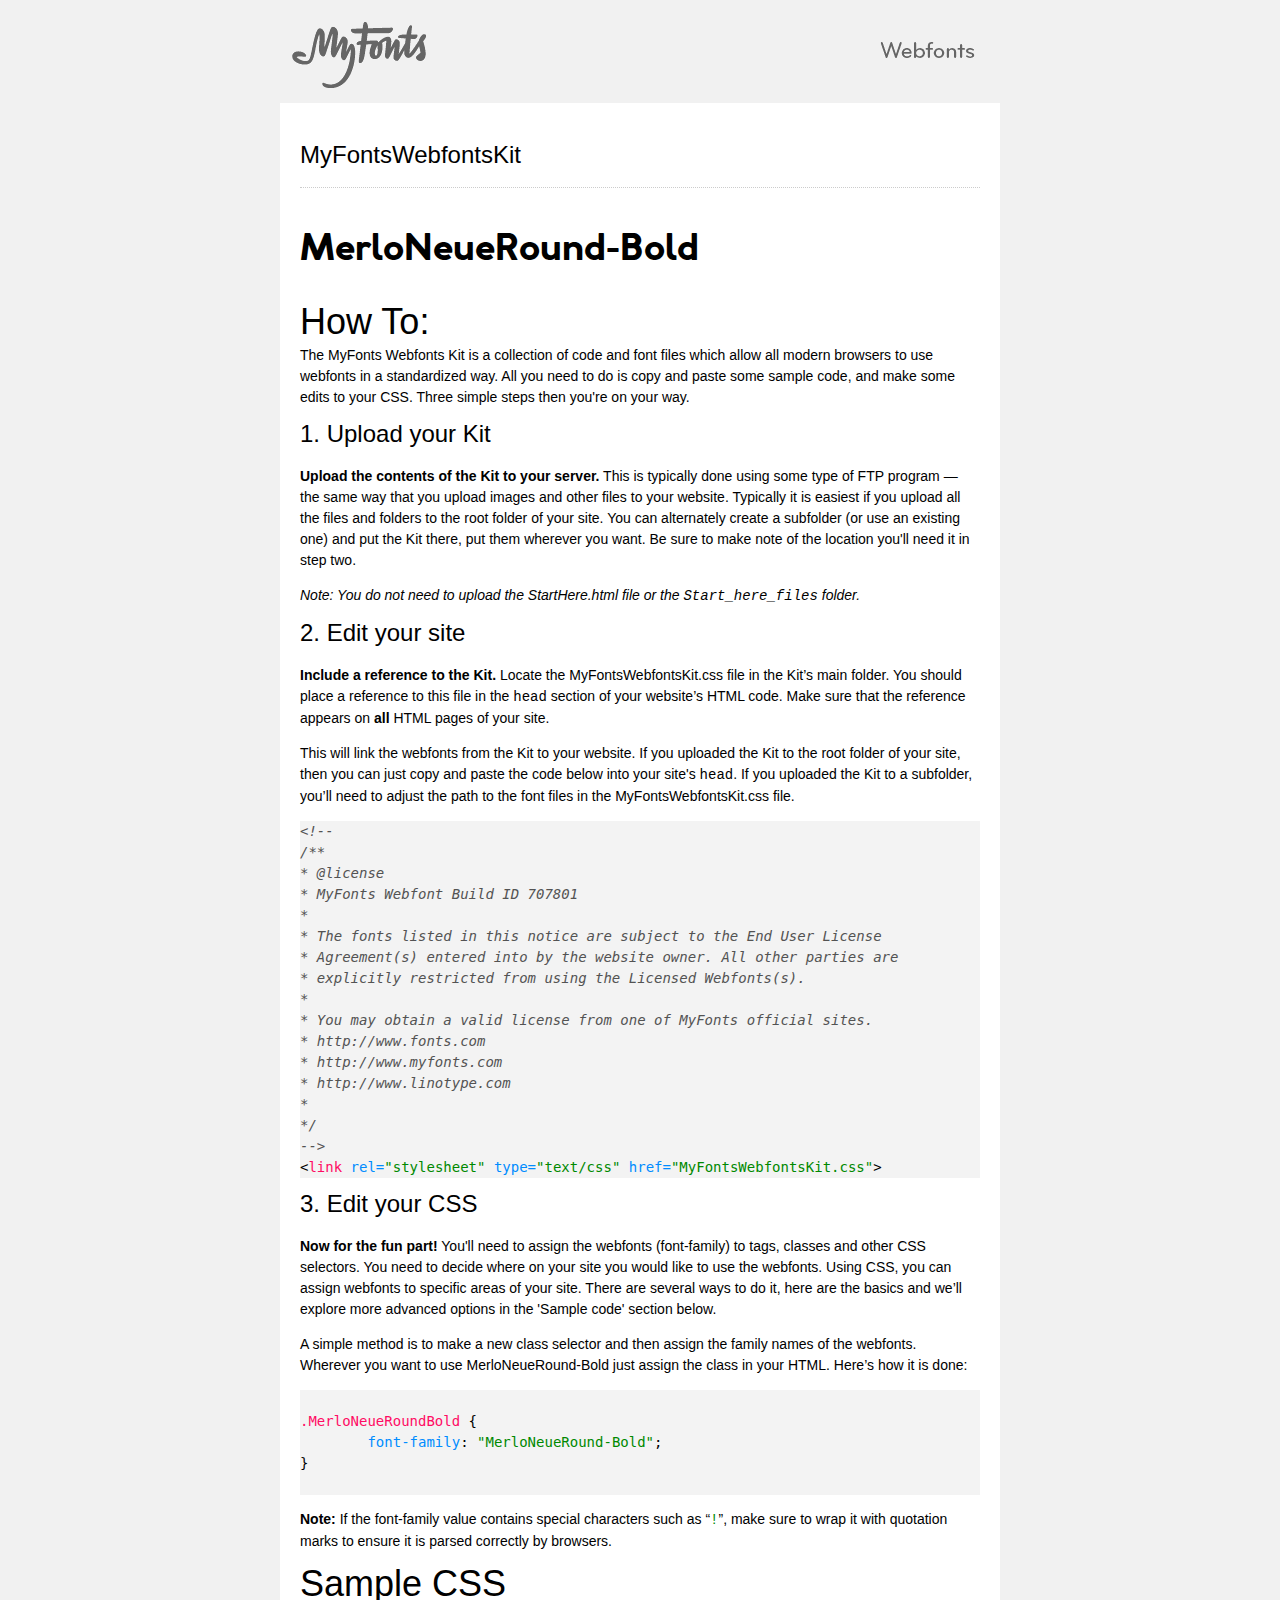
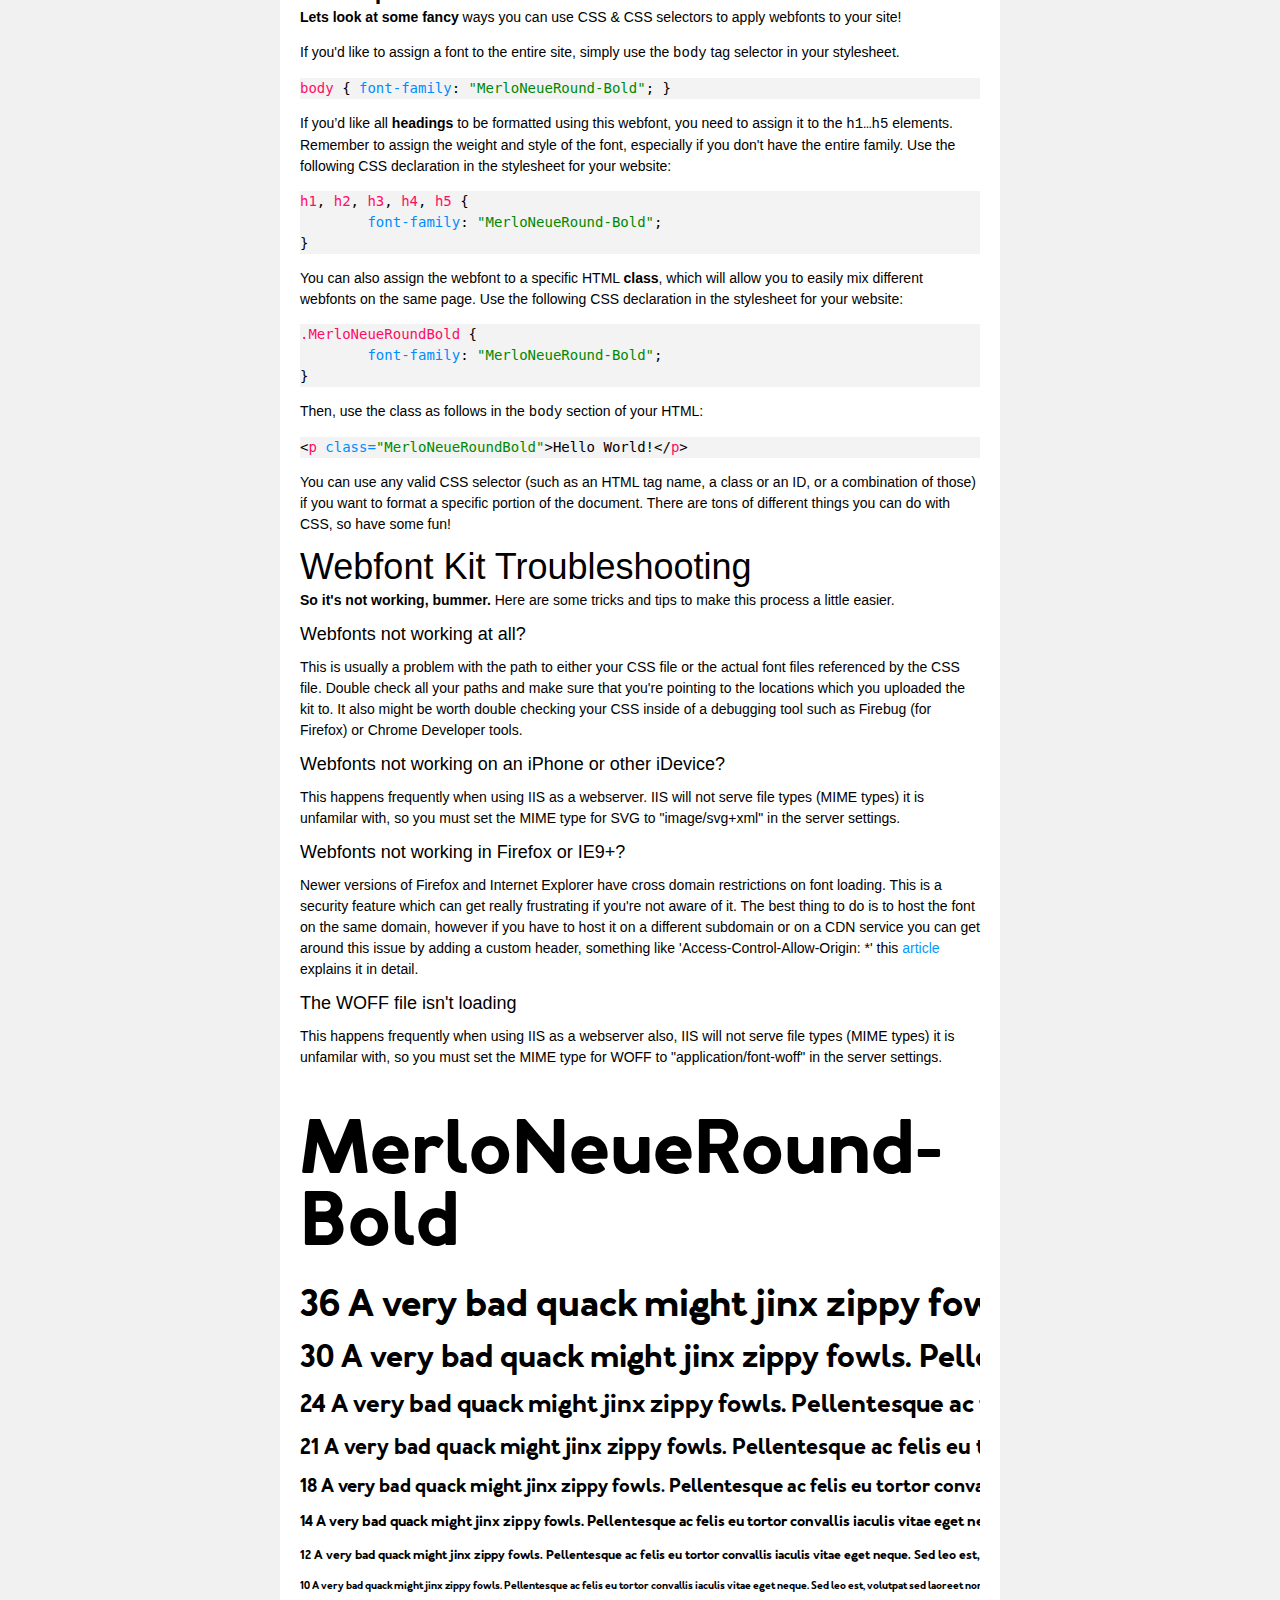
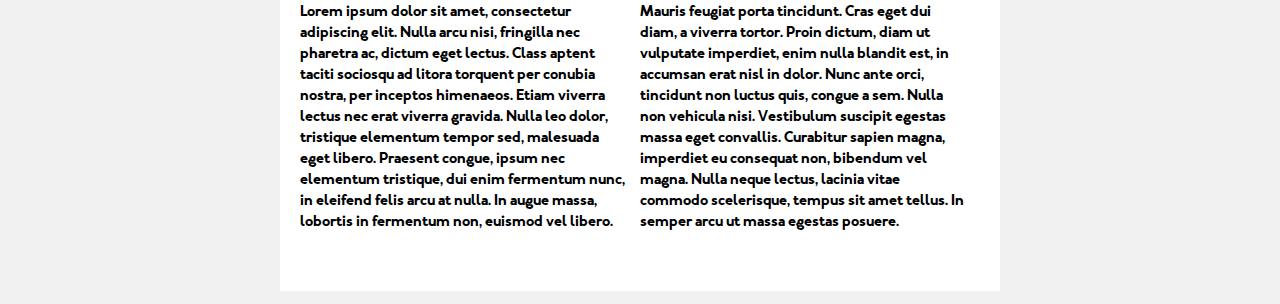
<file: MyFontsWebfontsKit/StartHere.html>
<!DOCTYPE html PUBLIC "-//W3C//DTD XHTML 1.0 Strict//EN"
	"http://www.w3.org/TR/xhtml1/DTD/xhtml1-strict.dtd">

<html xmlns="http://www.w3.org/1999/xhtml" xml:lang="en" lang="en">
<head>
<title>MyFontsWebfontsKit</title>
<meta http-equiv="Content-Type" content="text/html; charset=UTF-8"/>

<!--
/**
 * @license
 * MyFonts Webfont Build ID 4109009, 2021-06-24T19:28:10-0400
 * 
 * The fonts listed in this notice are subject to the End User License
 * Agreement(s) entered into by the website owner. All other parties are 
 * explicitly restricted from using the Licensed Webfonts(s).
 * 
 * You may obtain a valid license at the URLs below.
 * 
 * Webfont: MerloNeueRound-Bold by Typoforge Studio
 * URL: https://www.myfonts.com/fonts/blazej-ostoja-lniski/merlo-neue-round/bold/
 * Copyright: Copyright (c) 2017 by B&amp;#x0142;a&amp;#x017C;ej Ostoja Lniski. All rights reserved.
 * 
 * 
 * 
 * © 2021 MyFonts Inc
*/

-->

<!-- 1. load the webfonts -->
<link rel="stylesheet" type="text/css" href="MyFontsWebfontsKit.css"/>

<!-- 2. set up some css styles using the webfonts -->
<style type="text/css">
.MerloNeueRoundBold {
	font-family: "MerloNeueRound-Bold";
}
</style>


<!-- not relevant to webfonts. just example code highlighting. -->
<script type="text/javascript" src="Start_here_files/highlight.js"></script>
<script type="text/javascript">
  hljs.initHighlightingOnLoad();
</script>

<!-- also not relavent to webfonts. just layout css for this doc. -->
<link rel="stylesheet" type="text/css" href="Start_here_files/layout.css">


</head>
<body>
<div id="header"><br/>
  <img src="Start_here_files/header.png" alt="MyFonts Webfonts" style="padding-bottom: 12px;" width="720" border="0" height="66"/>
</div>
<div id="main_container">

<div id="headline">
<h2 class="webfont-article-block">MyFontsWebfontsKit</h2>
<div class="container-article"><p style="font-size:36px;line-height:40px;">
  <span class="MerloNeueRoundBold" contenteditable="true">MerloNeueRound-Bold </span><br>
</div>
</div>
<div id="webfont_instructions">
	<h1>How To:</h1>
	<p>The MyFonts Webfonts Kit is a collection of code and font files which allow all modern browsers to use webfonts in a standardized way.
	All you need to do is copy and paste some sample code, and make some edits to your CSS.  Three simple steps then you're on your way.</p>

	<h2>1. Upload your Kit</h2>

	<p><strong>Upload the contents of the Kit to your server.</strong> This is
	typically done using some type of FTP program — the same way that you upload images and other files
	to your website. Typically it is easiest if you upload all the files and folders to
	the root folder of your site.  You can alternately create a subfolder (or use an existing one) and put
	the Kit there, put them wherever you want.  Be sure to make note of the location you'll need it in step two. </p>

	<p><em>Note: You do not need to upload the StartHere.html file or
	the <code>Start_here_files</code> folder.</em> </p>

	<h2>2. Edit your site</h2>

	<p><strong>Include a reference to the Kit. </strong> Locate the MyFontsWebfontsKit.css file in the Kit’s main folder.
		You should place a reference to this file in the
	<code>head</code> section of your website’s HTML code. Make
	sure that the reference appears on <strong>all</strong> HTML pages of your site.</p>

	<p>This will link the webfonts from the Kit to your website.
	If you uploaded the Kit to the root folder of your site, then
	you can just copy and paste the code below into your site's
	<code>head</code>. If you uploaded the Kit to a
	subfolder, you’ll need to adjust the path to the font files in the MyFontsWebfontsKit.css file. </p>

	<pre><code class="html">&lt;!--
/**
* @license
* MyFonts Webfont Build ID 707801
*
* The fonts listed in this notice are subject to the End User License
* Agreement(s) entered into by the website owner. All other parties are
* explicitly restricted from using the Licensed Webfonts(s).
*
* You may obtain a valid license from one of MyFonts official sites.
* http://www.fonts.com
* http://www.myfonts.com
* http://www.linotype.com
*
*/
-->
&lt;link rel="stylesheet" type="text/css" href="MyFontsWebfontsKit.css"></code></pre>

	<h2>3. Edit your CSS</h2>

	<p><strong>Now for the fun part!</strong>
	You'll need to assign the webfonts (font-family) to tags, classes and other CSS selectors.
	You need to decide where on your site you would like to use the webfonts.
	Using CSS, you can assign webfonts to specific areas of your site.
	There are several ways to do it, here are the basics and we’ll explore more advanced options in the 'Sample code' section below. </p>

	<p>A simple method is to make a new class selector and
	then assign the family names of the webfonts.  Wherever you want to use MerloNeueRound-Bold just assign the class in your HTML. Here’s how it is done: </p>

	<pre><code class="css">
.MerloNeueRoundBold {
	font-family: "MerloNeueRound-Bold";
}
	</code></pre>

	<p><strong>Note:</strong> If the font-family value contains special characters such as “<code style="color:#008900">!</code>”, make sure to wrap it with quotation marks to ensure it is parsed correctly by browsers.</p>
</div>
<div id="webfont_code">
	<h1>Sample CSS</h1>
	<p><strong>Lets look at some fancy</strong> ways you can use CSS &amp; CSS selectors to apply webfonts to your site!
	</p>

	<p>If you'd like to assign a font to the entire site, simply use the <code>body</code> tag selector in your stylesheet.</p>

	<pre><code class="css">body { font-family: "MerloNeueRound-Bold"; }</code></pre>

	<p>If you’d like all <strong>headings</strong> to be formatted using this
	webfont, you need to assign it to the <code>h1…h5</code> elements.
	Remember to assign the weight and style of the font, especially if you don't have the entire family.
	Use the following CSS declaration in the stylesheet for your website: </p>
	<pre><code class="css">h1, h2, h3, h4, h5 {
	font-family: "MerloNeueRound-Bold";
}</code></pre>

	<p>You can also assign the webfont to a specific HTML <strong>class</strong>, which will allow
	you to easily mix different webfonts on the same page. Use the following CSS
	declaration in the stylesheet for your website: </p>

	<pre><code class="css">.MerloNeueRoundBold {
	font-family: "MerloNeueRound-Bold";
}</code></pre>

	<p>Then, use the class as follows in the <code>body</code> section of your HTML: </p>

	<pre><code class="html">&lt;p class="MerloNeueRoundBold">Hello World!&lt;/p></code></pre>

	<p>You can use any valid CSS selector (such as an HTML tag name, a class or an
	ID, or a combination of those) if you want to format a specific portion of the
	document.  There are tons of different things you can do with CSS, so have some fun!</p>

</div>

<div id="webfont_troubleshooting">

	<h1>Webfont Kit Troubleshooting</h1>

	<p><strong>So it's not working, bummer.</strong>  Here are some tricks and tips to make this process a little easier.</p>

	<h3>Webfonts not working at all?</h3><p>
	This is usually a problem with the path to either your CSS file or the actual font files referenced by the CSS file.
	Double check all your paths and make sure that you're pointing to the locations which you uploaded the kit to.
	It also might be worth double checking your CSS inside of a debugging tool such as Firebug (for Firefox) or Chrome Developer tools.
	</p>

	<h3>Webfonts not working on an iPhone or other iDevice?</h3><p>
	This happens frequently when using IIS as a webserver. IIS will not serve file types (MIME types) it is unfamilar with, so
	you must set the MIME type for SVG to "image/svg+xml" in the server settings.</p>

	<h3>Webfonts not working in Firefox or IE9+?</h3><p>
	Newer versions of Firefox and Internet Explorer have cross domain restrictions on font loading.
	This is a security feature which can get really frustrating if you're not aware of it.  The best thing to do is to host the font on the same domain,
	however if you have to host it on a different subdomain or on a CDN service you can get around this issue by adding a custom header, something like 'Access-Control-Allow-Origin: *'
	this <a href='http://www.red-team-design.com/firefox-doesnt-allow-cross-domain-fonts-by-default/'>article</a> explains it in detail.
	</p>

	<h3>The WOFF file isn't loading</h3><p>
	This happens frequently when using IIS as a webserver also, IIS will not serve file types (MIME types) it is unfamilar with, so
	you must set the MIME type for WOFF to "application/font-woff" in the server settings.</p>
</div>

<div id="webfont_specimen">
	<div class="clearer">&nbsp;</div>

  <div class="clearer">&nbsp;</div>
  <div class="webfont-sample-block">
    <p class="MerloNeueRoundBold webfont-sample" style="font-size:72px;">MerloNeueRound-Bold</p>
  </div>
  <div class="webfont-sample-block nowrap">
    <p class="MerloNeueRoundBold webfont-sample" style="font-size:36px;"><span>36 </span>A very bad quack might jinx zippy fowls. Pellentesque ac felis eu tortor convallis iaculis vitae eget neque. Sed leo est, volutpat sed laoreet non, convallis at metus. Nam facilisis risus eget orci posuere sodales. Aliquam eleifend quam vel ipsum euismod aliquam. Lorem ipsum dolor sit amet, consectetur adipiscing elit. Cras ut ultrices tellus. Aliquam quis metus diam, id commodo mi. Aenean ac urna mi, sit amet gravida lacus. Aliquam urna nunc, pulvinar vel egestas ac, tincidunt non dui. Maecenas in orci sit amet lacus mollis viverra eu vitae arcu. Vestibulum eros quam, viverra et fermentum ac, ultrices sit amet risus. Nulla tristique magna vel urna tempus cursus. </p>
    <p class="MerloNeueRoundBold webfont-sample" style="font-size:30px;"><span>30 </span>A very bad quack might jinx zippy fowls. Pellentesque ac felis eu tortor convallis iaculis vitae eget neque. Sed leo est, volutpat sed laoreet non, convallis at metus. Nam facilisis risus eget orci posuere sodales. Aliquam eleifend quam vel ipsum euismod aliquam. Lorem ipsum dolor sit amet, consectetur adipiscing elit. Cras ut ultrices tellus. Aliquam quis metus diam, id commodo mi. Aenean ac urna mi, sit amet gravida lacus. Aliquam urna nunc, pulvinar vel egestas ac, tincidunt non dui. Maecenas in orci sit amet lacus mollis viverra eu vitae arcu. Vestibulum eros quam, viverra et fermentum ac, ultrices sit amet risus. Nulla tristique magna vel urna tempus cursus. </p>
    <p class="MerloNeueRoundBold webfont-sample" style="font-size:24px;"><span>24 </span>A very bad quack might jinx zippy fowls. Pellentesque ac felis eu tortor convallis iaculis vitae eget neque. Sed leo est, volutpat sed laoreet non, convallis at metus. Nam facilisis risus eget orci posuere sodales. Aliquam eleifend quam vel ipsum euismod aliquam. Lorem ipsum dolor sit amet, consectetur adipiscing elit. Cras ut ultrices tellus. Aliquam quis metus diam, id commodo mi. Aenean ac urna mi, sit amet gravida lacus. Aliquam urna nunc, pulvinar vel egestas ac, tincidunt non dui. Maecenas in orci sit amet lacus mollis viverra eu vitae arcu. Vestibulum eros quam, viverra et fermentum ac, ultrices sit amet risus. Nulla tristique magna vel urna tempus cursus. </p>
    <p class="MerloNeueRoundBold webfont-sample" style="font-size:21px;"><span>21 </span>A very bad quack might jinx zippy fowls. Pellentesque ac felis eu tortor convallis iaculis vitae eget neque. Sed leo est, volutpat sed laoreet non, convallis at metus. Nam facilisis risus eget orci posuere sodales. Aliquam eleifend quam vel ipsum euismod aliquam. Lorem ipsum dolor sit amet, consectetur adipiscing elit. Cras ut ultrices tellus. Aliquam quis metus diam, id commodo mi. Aenean ac urna mi, sit amet gravida lacus. Aliquam urna nunc, pulvinar vel egestas ac, tincidunt non dui. Maecenas in orci sit amet lacus mollis viverra eu vitae arcu. Vestibulum eros quam, viverra et fermentum ac, ultrices sit amet risus. Nulla tristique magna vel urna tempus cursus. </p>
    <p class="MerloNeueRoundBold webfont-sample" style="font-size:18px;"><span>18 </span>A very bad quack might jinx zippy fowls. Pellentesque ac felis eu tortor convallis iaculis vitae eget neque. Sed leo est, volutpat sed laoreet non, convallis at metus. Nam facilisis risus eget orci posuere sodales. Aliquam eleifend quam vel ipsum euismod aliquam. Lorem ipsum dolor sit amet, consectetur adipiscing elit. Cras ut ultrices tellus. Aliquam quis metus diam, id commodo mi. Aenean ac urna mi, sit amet gravida lacus. Aliquam urna nunc, pulvinar vel egestas ac, tincidunt non dui. Maecenas in orci sit amet lacus mollis viverra eu vitae arcu. Vestibulum eros quam, viverra et fermentum ac, ultrices sit amet risus. Nulla tristique magna vel urna tempus cursus. </p>
    <p class="MerloNeueRoundBold webfont-sample" style="font-size:14px;"><span>14 </span>A very bad quack might jinx zippy fowls. Pellentesque ac felis eu tortor convallis iaculis vitae eget neque. Sed leo est, volutpat sed laoreet non, convallis at metus. Nam facilisis risus eget orci posuere sodales. Aliquam eleifend quam vel ipsum euismod aliquam. Lorem ipsum dolor sit amet, consectetur adipiscing elit. Cras ut ultrices tellus. Aliquam quis metus diam, id commodo mi. Aenean ac urna mi, sit amet gravida lacus. Aliquam urna nunc, pulvinar vel egestas ac, tincidunt non dui. Maecenas in orci sit amet lacus mollis viverra eu vitae arcu. Vestibulum eros quam, viverra et fermentum ac, ultrices sit amet risus. Nulla tristique magna vel urna tempus cursus. </p>
    <p class="MerloNeueRoundBold webfont-sample" style="font-size:12px;"><span>12 </span>A very bad quack might jinx zippy fowls. Pellentesque ac felis eu tortor convallis iaculis vitae eget neque. Sed leo est, volutpat sed laoreet non, convallis at metus. Nam facilisis risus eget orci posuere sodales. Aliquam eleifend quam vel ipsum euismod aliquam. Lorem ipsum dolor sit amet, consectetur adipiscing elit. Cras ut ultrices tellus. Aliquam quis metus diam, id commodo mi. Aenean ac urna mi, sit amet gravida lacus. Aliquam urna nunc, pulvinar vel egestas ac, tincidunt non dui. Maecenas in orci sit amet lacus mollis viverra eu vitae arcu. Vestibulum eros quam, viverra et fermentum ac, ultrices sit amet risus. Nulla tristique magna vel urna tempus cursus. </p>
    <p class="MerloNeueRoundBold webfont-sample" style="font-size:10px;"><span>10 </span>A very bad quack might jinx zippy fowls. Pellentesque ac felis eu tortor convallis iaculis vitae eget neque. Sed leo est, volutpat sed laoreet non, convallis at metus. Nam facilisis risus eget orci posuere sodales. Aliquam eleifend quam vel ipsum euismod aliquam. Lorem ipsum dolor sit amet, consectetur adipiscing elit. Cras ut ultrices tellus. Aliquam quis metus diam, id commodo mi. Aenean ac urna mi, sit amet gravida lacus. Aliquam urna nunc, pulvinar vel egestas ac, tincidunt non dui. Maecenas in orci sit amet lacus mollis viverra eu vitae arcu. Vestibulum eros quam, viverra et fermentum ac, ultrices sit amet risus. Nulla tristique magna vel urna tempus cursus. </p>
  </div>
  <div class="webfont-twocolumns">
    <p class="MerloNeueRoundBold">Lorem ipsum dolor sit amet, consectetur adipiscing elit. Nulla arcu nisi, fringilla nec pharetra ac, dictum eget lectus. Class aptent taciti sociosqu ad litora torquent per conubia nostra, per inceptos himenaeos. Etiam viverra lectus nec erat viverra gravida. Nulla leo dolor, tristique elementum tempor sed, malesuada eget libero. Praesent congue, ipsum nec elementum tristique, dui enim fermentum nunc, in eleifend felis arcu at nulla. In augue massa, lobortis in fermentum non, euismod vel libero. </p>
  </div>
  <div class="webfont-twocolumns last">
    <p class="MerloNeueRoundBold">Mauris feugiat porta tincidunt. Cras eget dui diam, a viverra tortor. Proin dictum, diam ut vulputate imperdiet, enim nulla blandit est, in accumsan erat nisl in dolor. Nunc ante orci, tincidunt non luctus quis, congue a sem. Nulla non vehicula nisi. Vestibulum suscipit egestas massa eget convallis. Curabitur sapien magna, imperdiet eu consequat non, bibendum vel magna. Nulla neque lectus, lacinia vitae commodo scelerisque, tempus sit amet tellus. In semper arcu ut massa egestas posuere. </p>
  </div>
  <div class="clearer">&nbsp;</div>
</div>


</div>
</body>
</html>
</file>
<file: MyFontsWebfontsKit/MyFontsWebfontsKit.css>
/**
 * @license
 * MyFonts Webfont Build ID 4109009, 2021-06-24T19:28:10-0400
 * 
 * The fonts listed in this notice are subject to the End User License
 * Agreement(s) entered into by the website owner. All other parties are 
 * explicitly restricted from using the Licensed Webfonts(s).
 * 
 * You may obtain a valid license at the URLs below.
 * 
 * Webfont: MerloNeueRound-Bold by Typoforge Studio
 * URL: https://www.myfonts.com/fonts/blazej-ostoja-lniski/merlo-neue-round/bold/
 * Copyright: Copyright (c) 2017 by B&amp;#x0142;a&amp;#x017C;ej Ostoja Lniski. All rights reserved.
 * 
 * 
 * 
 * © 2021 MyFonts Inc
*/


/* @import must be at top of file, otherwise CSS will not work */
@import url("//hello.myfonts.net/count/3eb2d1");
  
@font-face {
  font-family: "MerloNeueRound-Bold";
  src: url('webFonts/MerloNeueRoundBold/font.woff2') format('woff2'), url('webFonts/MerloNeueRoundBold/font.woff') format('woff');
}
</file>
<file: MyFontsWebfontsKit/Start_here_files/layout.css>
body {
	font-family: "Lucida Grande", "Lucida Sans Unicode", Helvetica, Arial, sans-serif;
	font-size: 14px;
	line-height: 1.5em;
	background-color: #F1F1F1;
	margin: 0px;
	background-position: top;
}
#header, #footer {
	font-size: 10px;
	width: 720px;
	margin: 10px auto 0px auto;
	text-align: center;
	line-height: 1.2em;
}
#main_container {
	width: 680px;
	margin: 0px auto 20px auto;
	background-color: #FFFFFF;
	padding: 40px 20px;
}
a:link, a:visited {
	color: #0099FF;
	text-decoration: none;
}
a:hover {
	text-decoration: underline;	/*border-bottom: 1px dotted #999;*/
}
a:active {
	color: #6699FF;
}
p {
	margin: 0px 0px 1em 0px;
	padding: 0;
}
h1, h2, h3, h4, h5 {
	font-weight: normal;
	line-height: 1em;
	padding: 0;
	margin: 5px 0;
}
h1 {
	font-size: 36px;
}
h2 {
	font-size: 24px;
	margin-bottom: 20px;
}
h3 {
	font-size: 18px;
	margin-bottom: 14px;
}
h4 {
	font-size: 12px;
}
h5 {
	font-size: 14px;
	font-weight: bold;
}
ul {
	margin: 0px;
	padding-left: 18px;
}
li {
	line-height: 2em;
}
hr {
	height: 0px;
	border-width: 1px 0px 0px 0px;
	border-style: dotted none none none;
	border-color: #CCC;
	padding-bottom: 5px;
}
div.container-article {
	padding-top: 40px !important;
	margin-top: 20px;
	border-top: 1px dotted #CCC;
}
div.webfont-credits, .webfont-twocolumns, .webfont-sample-block {
	padding: 0px;
	/*border: 1px solid #CCC;*/
	float: left; 
}
.webfont-article-block {
	margin: 0 auto 20px auto;
	padding: 0;
}
.webfont-sample-block {
	width: 680px;
}
.webfont-sample {
	margin-top:20px;
	margin-bottom: 10px;
	margin-left: auto;
	margin-right: auto;
	line-height: 1em;
}
.nowrap {
	white-space:nowrap;
	overflow: hidden;
}
.last {
	margin: 0;
}
.webfont-twocolumns {
	width: 330px;
	margin: 0 10px 0 0;
}
.webfont-credits {
	width: 160px;
	font-size: 11px;
	line-height: 1.5em;
	margin: 0 10px 0 0;
}
div.clearer {
	font-size: 0px;
	height: 5px;
	margin: 0px;
	padding: 0px;
	clear: both;
	line-height: 0px;
}
cite, em {
	font-style: italic;
}

/* 
	Code formatting
*/
pre code {
  display: block;
  color: #000;
  background: #F3F3F3;
	font-family: "Consolas", "Menlo", "DejaVu Sans Mono", monospace;
}
pre .subst,
pre .title {
  font-weight: normal;
  color: #000;
}
pre .comment {
  color: #535353;
  font-style: italic;
}
pre .doctype {
  color: #535353;
}
pre .tag {
  background: #F3F3F3;
}
pre .tag .title,
pre .id,
pre .attr_selector,
pre .pseudo,
pre .literal,
pre .keyword,
pre .hexcolor,
pre .css .function,
pre .ini .title,
pre .css .class,
pre .list .title,
pre .tex .command {
  font-weight: normal;
  color: #FF0C64;
}
pre .attribute,
pre .rules .keyword,
pre .number,
pre .date {
  font-weight: normal;
  color: #008CFF;
}
pre .number {
  font-weight: normal;
}
pre .string,
pre .value,
pre .filter .argument,
pre .css .function .params {
  color: #008900;
  font-weight: normal;
}
</file>
